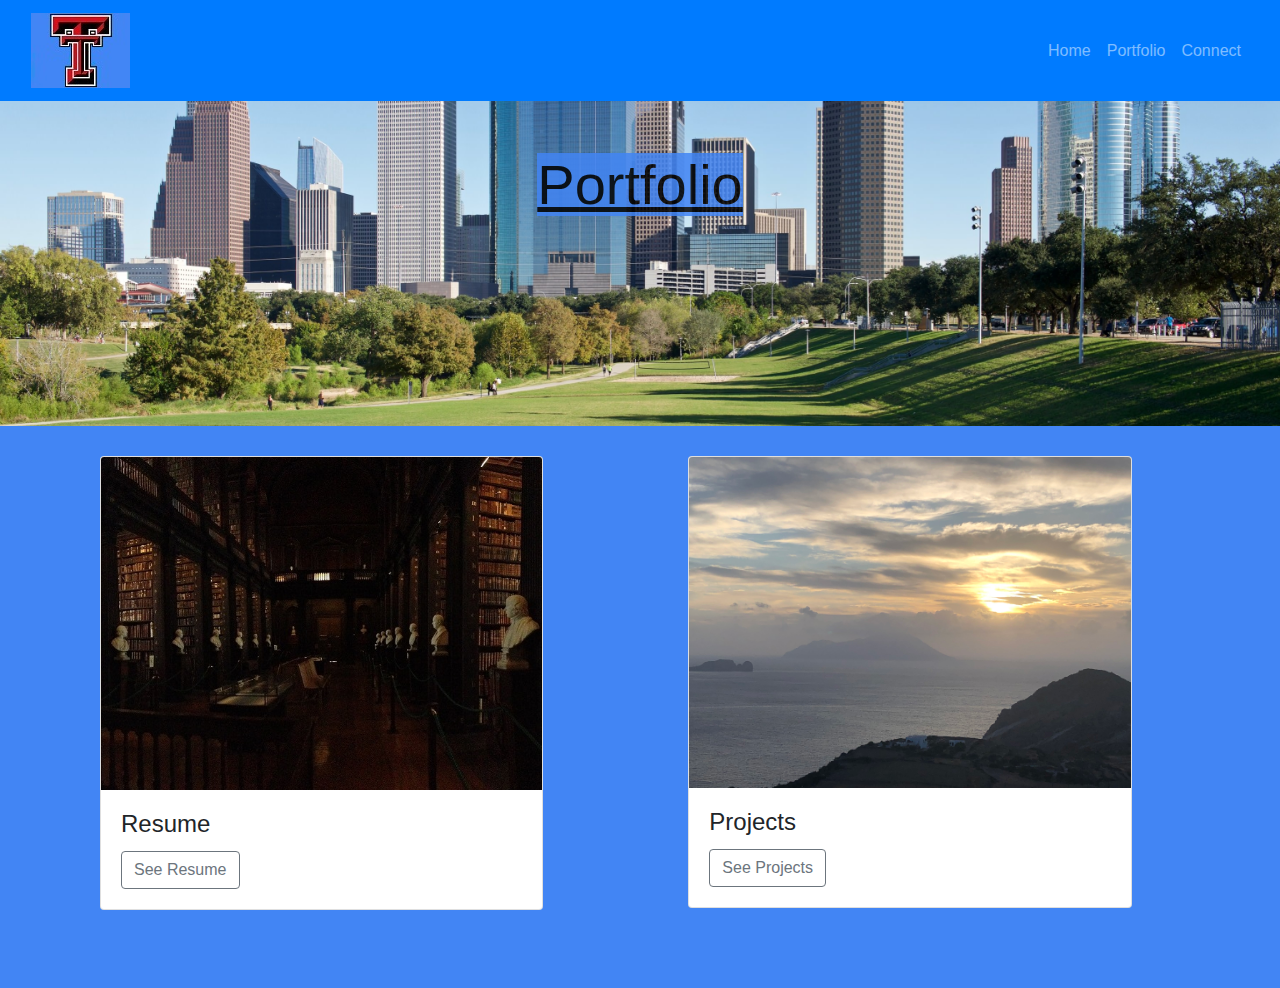
<file: portfolio.html>
<!DOCTYPE html>
<html lang="en-us">

<head>

  <meta charset="UTF-8">
  
    <meta name="viewport" content="width=device-width, initial-scale=1, shrink-to-fit=yes">
    <title>Portfolio</title>


    <script
    src="https://code.jquery.com/jquery-3.4.1.slim.min.js"
    integrity="sha384-J6qa4849blE2+poT4WnyKhv5vZF5SrPo0iEjwBvKU7imGFAV0wwj1yYfoRSJoZ+n"
    crossorigin="anonymous"
  ></script>
  <script
    src="https://cdn.jsdelivr.net/npm/popper.js@1.16.0/dist/umd/popper.min.js"
    integrity="sha384-Q6E9RHvbIyZFJoft+2mJbHaEWldlvI9IOYy5n3zV9zzTtmI3UksdQRVvoxMfooAo"
    crossorigin="anonymous"
  ></script>
  <script
    src="https://stackpath.bootstrapcdn.com/bootstrap/4.4.1/js/bootstrap.min.js"
    integrity="sha384-wfSDF2E50Y2D1uUdj0O3uMBJnjuUD4Ih7YwaYd1iqfktj0Uod8GCExl3Og8ifwB6"
    crossorigin="anonymous"
  ></script>
  
  <link
      rel="stylesheet"
      href="https://stackpath.bootstrapcdn.com/bootstrap/4.4.1/css/bootstrap.min.css"
      integrity="sha384-Vkoo8x4CGsO3+Hhxv8T/Q5PaXtkKtu6ug5TOeNV6gBiFeWPGFN9MuhOf23Q9Ifjh"
      crossorigin="anonymous"/>

    <link rel="stylesheet" href="css/styleportfolio.css">

</head>

    <body>

        

<!-- Navigation -->

    <nav class="navbar navbar-expand-md navbar-dark bg-primary sticky-top">
        <div class="container-fluid">
            <a class="navbar-brand" href="index.html"><img src="img/tech2.jpg" alt="Texas Tech"></a>
        
        <button class="navbar-toggler" type="button" data-toggle="collapse" data-target="#navbarResponsive">
            <span class="navbar-toggler-icon"></span>
        </button>
        
        <div class="collapse navbar-collapse" id="navbarResponsive">
            <ul class="navbar-nav ml-auto">
                <li class="nav-item">
                    <a class="nav-link" href="index.html">Home</a> 
                </li>
                <li class="nav-item">
                    <a class="nav-link" href="portfolio.html">Portfolio</a> 
                </li>
                <li class="nav-item">
                    <a class="nav-link" href="contact.html">Connect</a> 
                </li>
            </ul>
        </div>
        </div>
    </nav>


<!-- Houston Skyline -->
<div class="view" style="background-image: url('img/skyline2.jpg'); background-repeat: no-repeat; background-size: cover; background-position: center center; padding-bottom: 150px;">
       

<!-- Porfolio Heading -->

<div class="container-fluid">
    <div class="row welcome text-center">
        <div class="col-12">
          <h1 class="display-4"><span>Portfolio</span></h1>
        </div>
    
    </div>
</div>
</div>


    <!-- Porfolio Cards -->
<div class="portfolio">
<div class="container-fluid padding">
    <div class="row padding">


    <!-- Card 1 -->

    <div class="col-md-5 col-lg-5  firstCard">
        <div class="card">
            <img class="card-img-top" src="img/IMG_1455.JPG" alt="Houston Skyline">
            <div class="card-body">
                <h4 class="card-title">Resume</h4>
                <a href="img/Resume.pdf" class="btn btn-outline-secondary">See Resume</a>
                </div>
            </div>
        </div>
        


    <!-- Card 2 -->

    <div class="col-md-5 col-lg-5 secondCard">
        <div class="card">
            <img class="card-img-top" src="img/myisland.jpg" alt="Milos Island">
            <div class="card-body">
                <h4 class="card-title">Projects</h4>
                <a href="projects.html" class="btn btn-outline-secondary">See Projects</a>
            </div>
        </div>
    </div>

</div>
</div>
</div>


<!-- Footer -->
<footer>
    <div class="container-fluid">
        <div class="row text-center">
             <div class="col-md-12">
                 <!-- <h5>817-875-3497</h5>
                 <p>guillenjoshua@gmail.com</p> -->
            </div>
        </div>
    </div>
</footer>


</body>
</html>
</file>
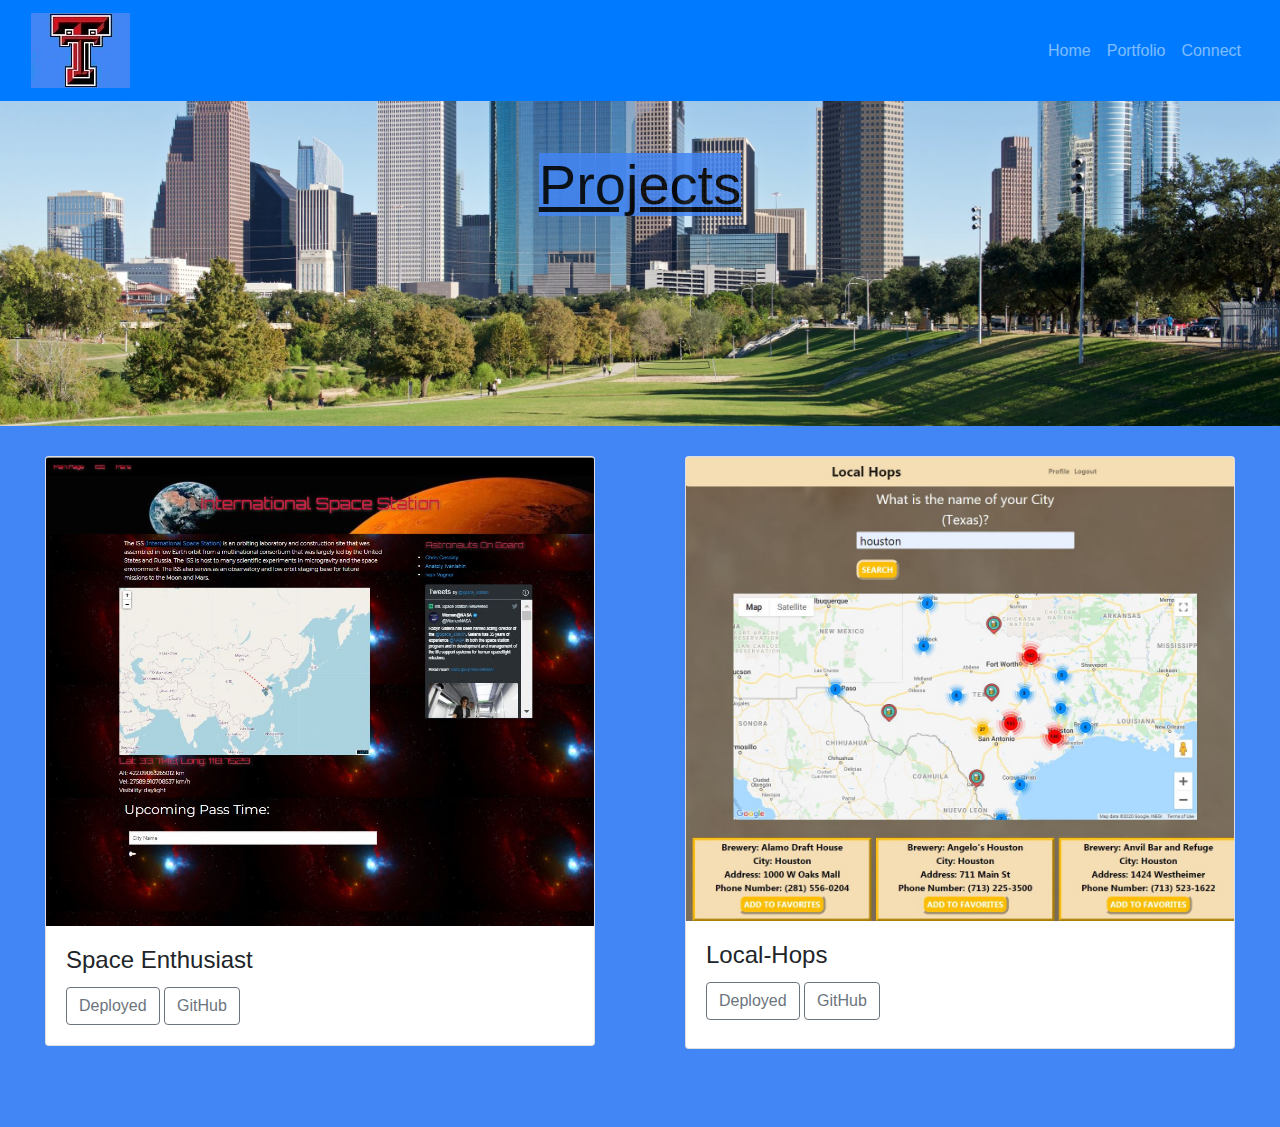
<file: projects.html>
<!DOCTYPE html>
<html lang="en-us">

<head>

  <meta charset="UTF-8">
  
    <meta name="viewport" content="width=device-width, initial-scale=1, shrink-to-fit=yes">
    <title>Portfolio</title>


    <script
    src="https://code.jquery.com/jquery-3.4.1.slim.min.js"
    integrity="sha384-J6qa4849blE2+poT4WnyKhv5vZF5SrPo0iEjwBvKU7imGFAV0wwj1yYfoRSJoZ+n"
    crossorigin="anonymous"
  ></script>
  <script
    src="https://cdn.jsdelivr.net/npm/popper.js@1.16.0/dist/umd/popper.min.js"
    integrity="sha384-Q6E9RHvbIyZFJoft+2mJbHaEWldlvI9IOYy5n3zV9zzTtmI3UksdQRVvoxMfooAo"
    crossorigin="anonymous"
  ></script>
  <script
    src="https://stackpath.bootstrapcdn.com/bootstrap/4.4.1/js/bootstrap.min.js"
    integrity="sha384-wfSDF2E50Y2D1uUdj0O3uMBJnjuUD4Ih7YwaYd1iqfktj0Uod8GCExl3Og8ifwB6"
    crossorigin="anonymous"
  ></script>
  
  <link
      rel="stylesheet"
      href="https://stackpath.bootstrapcdn.com/bootstrap/4.4.1/css/bootstrap.min.css"
      integrity="sha384-Vkoo8x4CGsO3+Hhxv8T/Q5PaXtkKtu6ug5TOeNV6gBiFeWPGFN9MuhOf23Q9Ifjh"
      crossorigin="anonymous"/>

    <link rel="stylesheet" href="css/styleportfolio.css">

</head>

    <body>

        

<!-- Navigation -->

    <nav class="navbar navbar-expand-md navbar-dark bg-primary sticky-top">
        <div class="container-fluid">
            <a class="navbar-brand" href="index.html"><img src="img/tech2.jpg" alt="Texas Tech"></a>
        
        <button class="navbar-toggler" type="button" data-toggle="collapse" data-target="#navbarResponsive">
            <span class="navbar-toggler-icon"></span>
        </button>
        
        <div class="collapse navbar-collapse" id="navbarResponsive">
            <ul class="navbar-nav ml-auto">
                <li class="nav-item">
                    <a class="nav-link" href="index.html">Home</a> 
                </li>
                <li class="nav-item">
                    <a class="nav-link" href="portfolio.html">Portfolio</a> 
                </li>
                <li class="nav-item">
                    <a class="nav-link" href="contact.html">Connect</a> 
                </li>
            </ul>
        </div>
        </div>
    </nav>


<!-- Houston Skyline -->
<div class="view" style="background-image: url('img/skyline2.jpg'); background-repeat: no-repeat; background-size: cover; background-position: center center; padding-bottom: 150px;">
       

<!-- Porfolio Heading -->

<div class="container-fluid">
    <div class="row welcome text-center">
        <div class="col-12">
          <h1 class="display-4"><span>Projects</span></h1>
        </div>
    
    </div>
</div>
</div>


    <!-- Porfolio Cards -->
<div class="portfolio">
<div class="container-fluid padding">
    <div class="row padding">


    <!-- Card 1 -->

    <div class="col-md-6 col-lg-6">
        <div class="card">
            <img class="card-img-top" src="img/ISS.jpg" alt="Houston Skyline">
            <div class="card-body">
                <h4 class="card-title">Space Enthusiast</h4>
                <a href="https://guillenjoshua.github.io/Space-Enthusiast/" class="btn btn-outline-secondary">Deployed</a>
                <a href="https://github.com/guillenjoshua/Space-Enthusiast" class="btn btn-outline-secondary">GitHub</a>
                </div>
            </div>
        </div>
        


    <!-- Card 2 -->

    <div class="col-md-6 col-lg-6">
        <div class="card">
            <img class="card-img-top  " src="img/WorkScheduler.JPG" alt="Milos Island">
            <div class="card-body  hops">
                <h4 class="card-title">Local-Hops</h4>
                <a href="https://local-hops.herokuapp.com/" class="btn btn-outline-secondary">Deployed</a>
                <a href="https://github.com/guillenjoshua/local-hops" class="btn btn-outline-secondary">GitHub</a>
            </div>
        </div>
    </div>

<!-- Card 3 -->

<!-- <div class="col-md-6 col-lg-4">
    <div class="card">
        <img class="card-img-top" src="img/WeatherApp.JPG" alt="Houston Skyline">
        <div class="card-body">
            <h4 class="card-title">Weather App</h4>
            <a href="https://guillenjoshua.github.io/07-WeatherApp/" class="btn btn-outline-secondary">Deployed</a>
            <a href="https://github.com/guillenjoshua/07-WeatherApp" class="btn btn-outline-secondary">GitHub Repo</a>
            </div>
        </div>
    </div> -->



</div>
</div>
</div>


<!-- Footer -->
<footer>
    <div class="container-fluid">
        <div class="row text-center">
             <div class="col-md-12">
                 <!-- <h5>817-875-3497</h5>
                 <p>guillenjoshua@gmail.com</p> -->
            </div>
        </div>
    </div>
</footer>


</body>
</html>
</file>
<file: css/styleportfolio.css>
.portfolio {
    background-color: #4285f4;
} 


 h1 {
    padding: 50px;
    color: #d5d5d5;
}

.display-4 {
    text-decoration: underline;
    text-decoration-color: black;
    }

span {
    background-color: #4285f4;
    color: black;
    opacity: 0.85;
}

footer {
    padding-top: 3rem;
}

.card {
    margin: 30px;
}

p {
    font-weight: bolder;
}

footer {
    background-color: #4285f4;
    color: black;
}

.firstCard {
    margin-left: 55px
}

.secondCard {
    margin-left: 55px
}

.hops {

    margin-bottom: 8px;    
}
</file>
